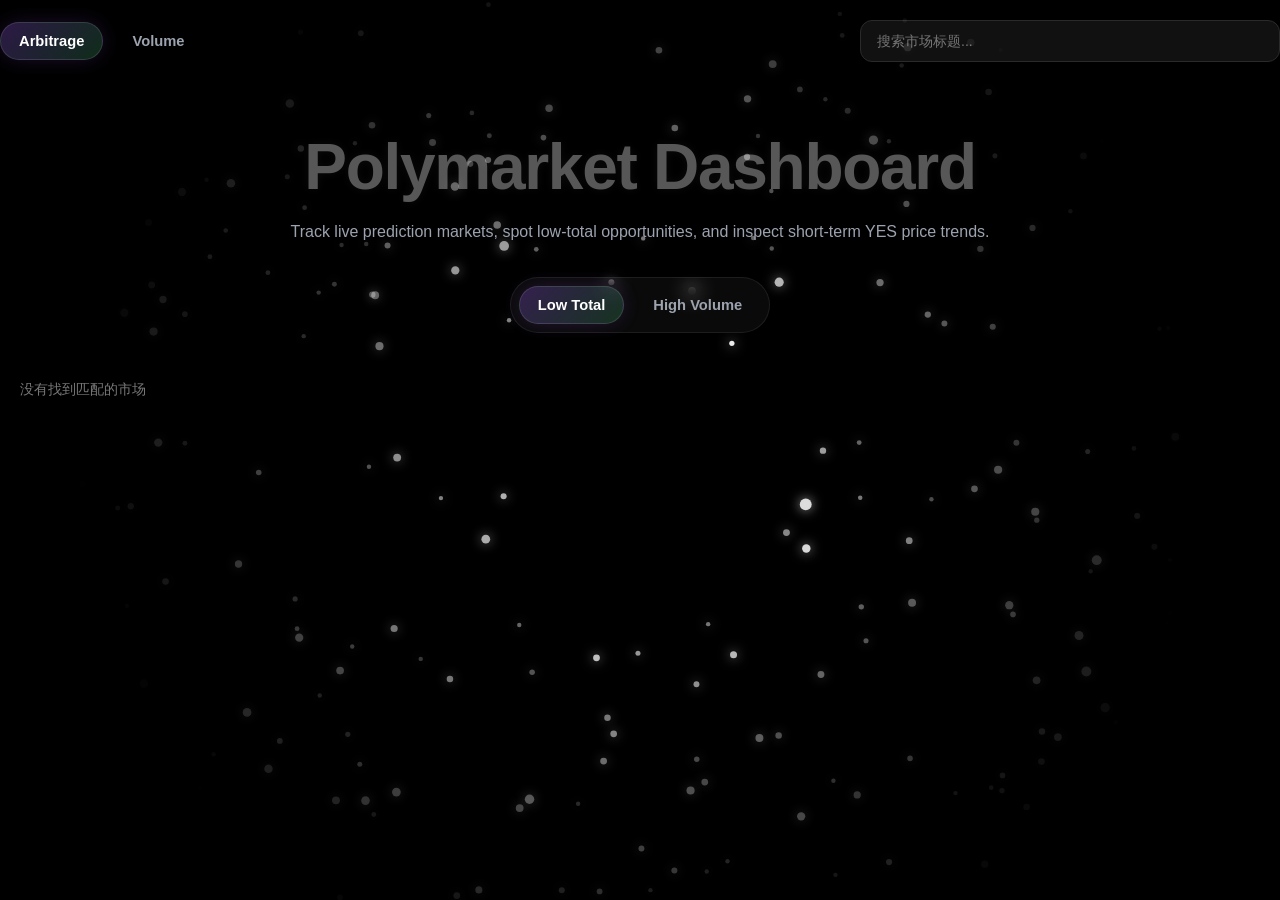
<file: index.html>
<!DOCTYPE html>
<html lang="zh-CN">
<head>
    <meta charset="UTF-8">
    <meta name="viewport" content="width=device-width, initial-scale=1.0">
    <title>Polymarket Dashboard</title>
    <link rel="stylesheet" href="style.css">
</head>
<body>
    <div class="toolbar" style="display:flex; flex-wrap:wrap; gap:12px; align-items:center; justify-content:space-between; margin:20px 0;">
    <div style="display:flex; gap:10px; flex-wrap:wrap;">
        <button class="sort-btn active" data-sort="arbitrage">Arbitrage</button>
        <button class="sort-btn" data-sort="volume">Volume</button>
    </div>

    <div style="flex:1; min-width:260px; max-width:420px; margin-left:auto;">
        <input
            id="market-search"
            type="text"
            placeholder="搜索市场标题..."
            style="
                width:100%;
                padding:12px 16px;
                border-radius:12px;
                border:1px solid #2a2a2a;
                background:#111;
                color:#fff;
                outline:none;
                font-size:14px;
            "
        />
    </div>
</div>

    <canvas id="particle-canvas"></canvas>

    <main class="page-shell">
        <section class="hero-section">
            <h1 class="card-title">Polymarket Dashboard</h1>
            <p class="hero-subtitle">Track live prediction markets, spot low-total opportunities, and inspect short-term YES price trends.</p>
        </section>

        <section class="toolbar-section">   
            <div class="sort-group">
                <button class="sort-btn active" data-sort="arbitrage">Low Total</button>
                <button class="sort-btn" data-sort="volume">High Volume</button>
            </div>
        </section>

        <section class="project-grid" id="market-grid"></section>
    </main>

    <script src="script.js"></script>
</body>
</html>
</file>
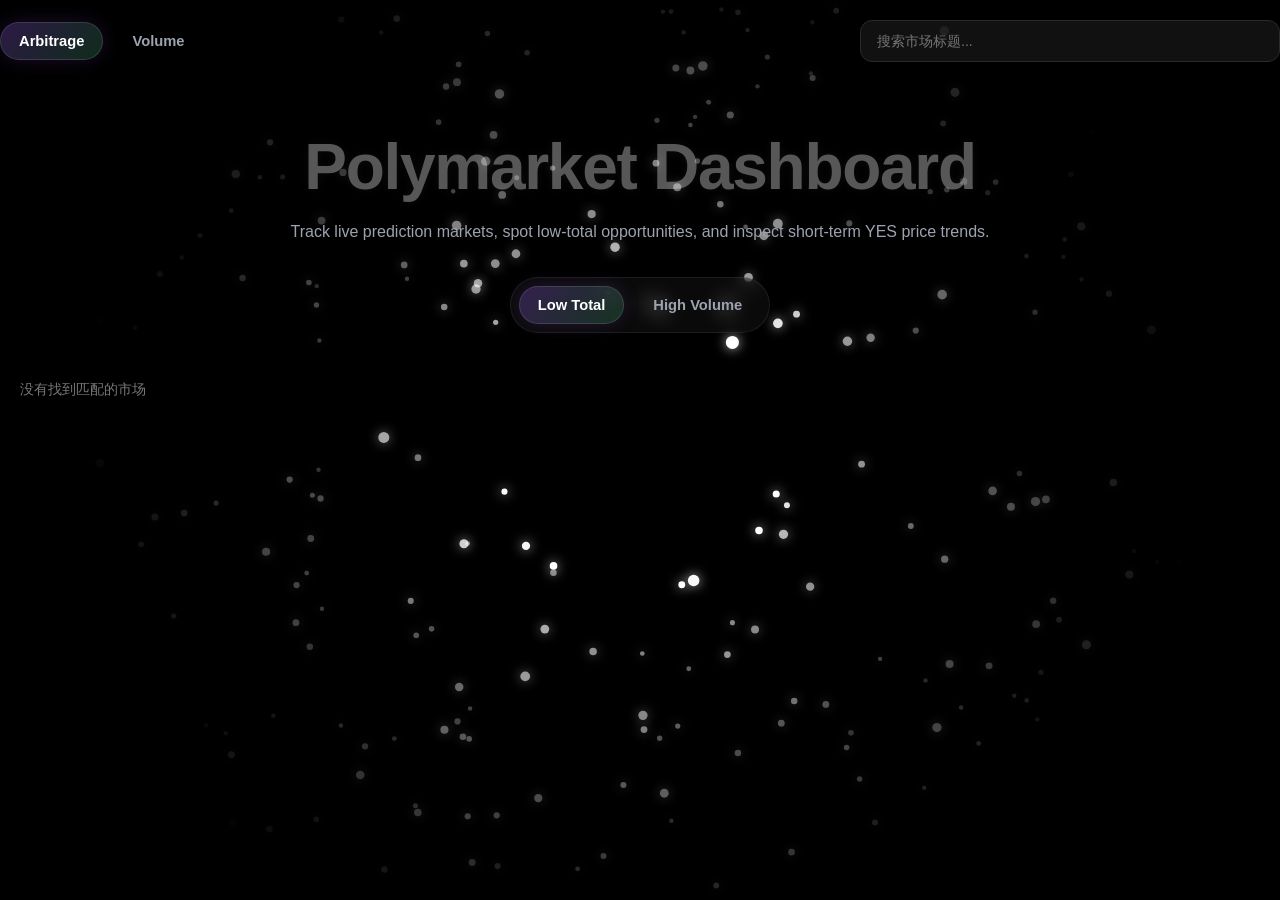
<file: templates/index.html>
<!DOCTYPE html>
<html lang="zh-CN">
<head>
    <meta charset="UTF-8">
    <meta name="viewport" content="width=device-width, initial-scale=1.0">
    <title>Polymarket Dashboard</title>
    <link rel="stylesheet" href="/static/style.css">
</head>
<body>
    <div class="toolbar" style="display:flex; flex-wrap:wrap; gap:12px; align-items:center; justify-content:space-between; margin:20px 0;">
    <div style="display:flex; gap:10px; flex-wrap:wrap;">
        <button class="sort-btn active" data-sort="arbitrage">Arbitrage</button>
        <button class="sort-btn" data-sort="volume">Volume</button>
    </div>

    <div style="flex:1; min-width:260px; max-width:420px; margin-left:auto;">
        <input
            id="market-search"
            type="text"
            placeholder="搜索市场标题..."
            style="
                width:100%;
                padding:12px 16px;
                border-radius:12px;
                border:1px solid #2a2a2a;
                background:#111;
                color:#fff;
                outline:none;
                font-size:14px;
            "
        />
    </div>
</div>

    <canvas id="particle-canvas"></canvas>

    <main class="page-shell">
        <section class="hero-section">
            <h1 class="card-title">Polymarket Dashboard</h1>
            <p class="hero-subtitle">Track live prediction markets, spot low-total opportunities, and inspect short-term YES price trends.</p>
        </section>

        <section class="toolbar-section">   
            <div class="sort-group">
                <button class="sort-btn active" data-sort="arbitrage">Low Total</button>
                <button class="sort-btn" data-sort="volume">High Volume</button>
            </div>
        </section>

        <section class="project-grid" id="market-grid"></section>
    </main>

    <script src="/static/script.js"></script>
</body>
</html>
</file>
<file: style.css>
* {
    box-sizing: border-box;
}

html, body {
    margin: 0;
    padding: 0;
    background: #000;
    color: #fff;
    font-family: Arial, sans-serif;
    min-height: 100%;
}

body {
    overflow-x: hidden;
}

#particle-canvas {
    position: fixed;
    inset: 0;
    width: 100vw;
    height: 100vh;
    z-index: 0;
    pointer-events: none;
}

.page-shell {
    position: relative;
    z-index: 1;
    width: 100%;
    max-width: 1280px;
    margin: 0 auto;
    padding: 48px 20px 80px;
}

.hero-section {
    text-align: center;
    margin-bottom: 32px;
}

.card-title {
    margin: 0;
    font-size: clamp(2rem, 5vw, 4rem);
    font-weight: 800;
    letter-spacing: -0.02em;
    color: #fff;
    opacity: 0.95;
    transition: opacity 0.25s ease, text-shadow 0.25s ease;
}

.hero-subtitle {
    margin: 14px auto 0;
    max-width: 760px;
    color: #9ca3af;
    font-size: 1rem;
    line-height: 1.7;
}

.toolbar-section {
    display: flex;
    justify-content: center;
    margin-bottom: 28px;
}

.sort-group {
    display: inline-flex;
    gap: 10px;
    padding: 8px;
    border-radius: 999px;
    background: rgba(255, 255, 255, 0.04);
    border: 1px solid rgba(255, 255, 255, 0.08);
    backdrop-filter: blur(10px);
}

.sort-btn {
    appearance: none;
    border: 1px solid transparent;
    background: transparent;
    color: #9ca3af;
    padding: 10px 18px;
    border-radius: 999px;
    font-size: 0.92rem;
    font-weight: 700;
    cursor: pointer;
    transition: all 0.2s ease;
}

.sort-btn:hover {
    color: #fff;
    border-color: rgba(255, 255, 255, 0.12);
    background: rgba(255, 255, 255, 0.05);
}

.sort-btn.active {
    color: #fff;
    background: linear-gradient(135deg, rgba(162, 89, 255, 0.28), rgba(74, 222, 128, 0.2));
    border-color: rgba(255, 255, 255, 0.12);
    box-shadow: 0 0 18px rgba(162, 89, 255, 0.16);
}

.project-grid {
    display: grid;
    grid-template-columns: repeat(4, minmax(0, 1fr));
    gap: 22px;
    align-items: start;
}

.project-card {
    position: relative;
    text-decoration: none;
    color: inherit;
    background: rgba(16, 16, 16, 0.94);
    border: 1px solid rgba(255, 255, 255, 0.07);
    border-radius: 18px;
    overflow: hidden;
    transition: transform 0.22s ease, box-shadow 0.22s ease, border-color 0.22s ease;
    box-shadow: 0 10px 28px rgba(0, 0, 0, 0.28);
    backdrop-filter: blur(8px);
}

.project-card:hover {
    transform: translateY(-4px);
    border-color: rgba(255, 255, 255, 0.14);
    box-shadow: 0 18px 36px rgba(0, 0, 0, 0.4);
}

.project-card.show {
    opacity: 1;
    transform: translateY(0);
}

@media (max-width: 1100px) {
    .project-grid {
        grid-template-columns: repeat(3, minmax(0, 1fr));
    }
}

@media (max-width: 800px) {
    .page-shell {
        padding: 36px 16px 60px;
    }

    .project-grid {
        grid-template-columns: repeat(2, minmax(0, 1fr));
        gap: 18px;
    }

    .hero-subtitle {
        font-size: 0.95rem;
    }
}

@media (max-width: 560px) {
    .project-grid {
        grid-template-columns: 1fr;
    }

    .sort-group {
        width: 100%;
        justify-content: center;
        flex-wrap: wrap;
        border-radius: 18px;
    }

    .sort-btn {
        flex: 1 1 auto;
        min-width: 120px;
        text-align: center;
    }
}
</file>
<file: static/style.css>
* {
    box-sizing: border-box;
}

html, body {
    margin: 0;
    padding: 0;
    background: #000;
    color: #fff;
    font-family: Arial, sans-serif;
    min-height: 100%;
}

body {
    overflow-x: hidden;
}

#particle-canvas {
    position: fixed;
    inset: 0;
    width: 100vw;
    height: 100vh;
    z-index: 0;
    pointer-events: none;
}

.page-shell {
    position: relative;
    z-index: 1;
    width: 100%;
    max-width: 1280px;
    margin: 0 auto;
    padding: 48px 20px 80px;
}

.hero-section {
    text-align: center;
    margin-bottom: 32px;
}

.card-title {
    margin: 0;
    font-size: clamp(2rem, 5vw, 4rem);
    font-weight: 800;
    letter-spacing: -0.02em;
    color: #fff;
    opacity: 0.95;
    transition: opacity 0.25s ease, text-shadow 0.25s ease;
}

.hero-subtitle {
    margin: 14px auto 0;
    max-width: 760px;
    color: #9ca3af;
    font-size: 1rem;
    line-height: 1.7;
}

.toolbar-section {
    display: flex;
    justify-content: center;
    margin-bottom: 28px;
}

.sort-group {
    display: inline-flex;
    gap: 10px;
    padding: 8px;
    border-radius: 999px;
    background: rgba(255, 255, 255, 0.04);
    border: 1px solid rgba(255, 255, 255, 0.08);
    backdrop-filter: blur(10px);
}

.sort-btn {
    appearance: none;
    border: 1px solid transparent;
    background: transparent;
    color: #9ca3af;
    padding: 10px 18px;
    border-radius: 999px;
    font-size: 0.92rem;
    font-weight: 700;
    cursor: pointer;
    transition: all 0.2s ease;
}

.sort-btn:hover {
    color: #fff;
    border-color: rgba(255, 255, 255, 0.12);
    background: rgba(255, 255, 255, 0.05);
}

.sort-btn.active {
    color: #fff;
    background: linear-gradient(135deg, rgba(162, 89, 255, 0.28), rgba(74, 222, 128, 0.2));
    border-color: rgba(255, 255, 255, 0.12);
    box-shadow: 0 0 18px rgba(162, 89, 255, 0.16);
}

.project-grid {
    display: grid;
    grid-template-columns: repeat(4, minmax(0, 1fr));
    gap: 22px;
    align-items: start;
}

.project-card {
    position: relative;
    text-decoration: none;
    color: inherit;
    background: rgba(16, 16, 16, 0.94);
    border: 1px solid rgba(255, 255, 255, 0.07);
    border-radius: 18px;
    overflow: hidden;
    transition: transform 0.22s ease, box-shadow 0.22s ease, border-color 0.22s ease;
    box-shadow: 0 10px 28px rgba(0, 0, 0, 0.28);
    backdrop-filter: blur(8px);
}

.project-card:hover {
    transform: translateY(-4px);
    border-color: rgba(255, 255, 255, 0.14);
    box-shadow: 0 18px 36px rgba(0, 0, 0, 0.4);
}

.project-card.show {
    opacity: 1;
    transform: translateY(0);
}

@media (max-width: 1100px) {
    .project-grid {
        grid-template-columns: repeat(3, minmax(0, 1fr));
    }
}

@media (max-width: 800px) {
    .page-shell {
        padding: 36px 16px 60px;
    }

    .project-grid {
        grid-template-columns: repeat(2, minmax(0, 1fr));
        gap: 18px;
    }

    .hero-subtitle {
        font-size: 0.95rem;
    }
}

@media (max-width: 560px) {
    .project-grid {
        grid-template-columns: 1fr;
    }

    .sort-group {
        width: 100%;
        justify-content: center;
        flex-wrap: wrap;
        border-radius: 18px;
    }

    .sort-btn {
        flex: 1 1 auto;
        min-width: 120px;
        text-align: center;
    }
}
</file>
